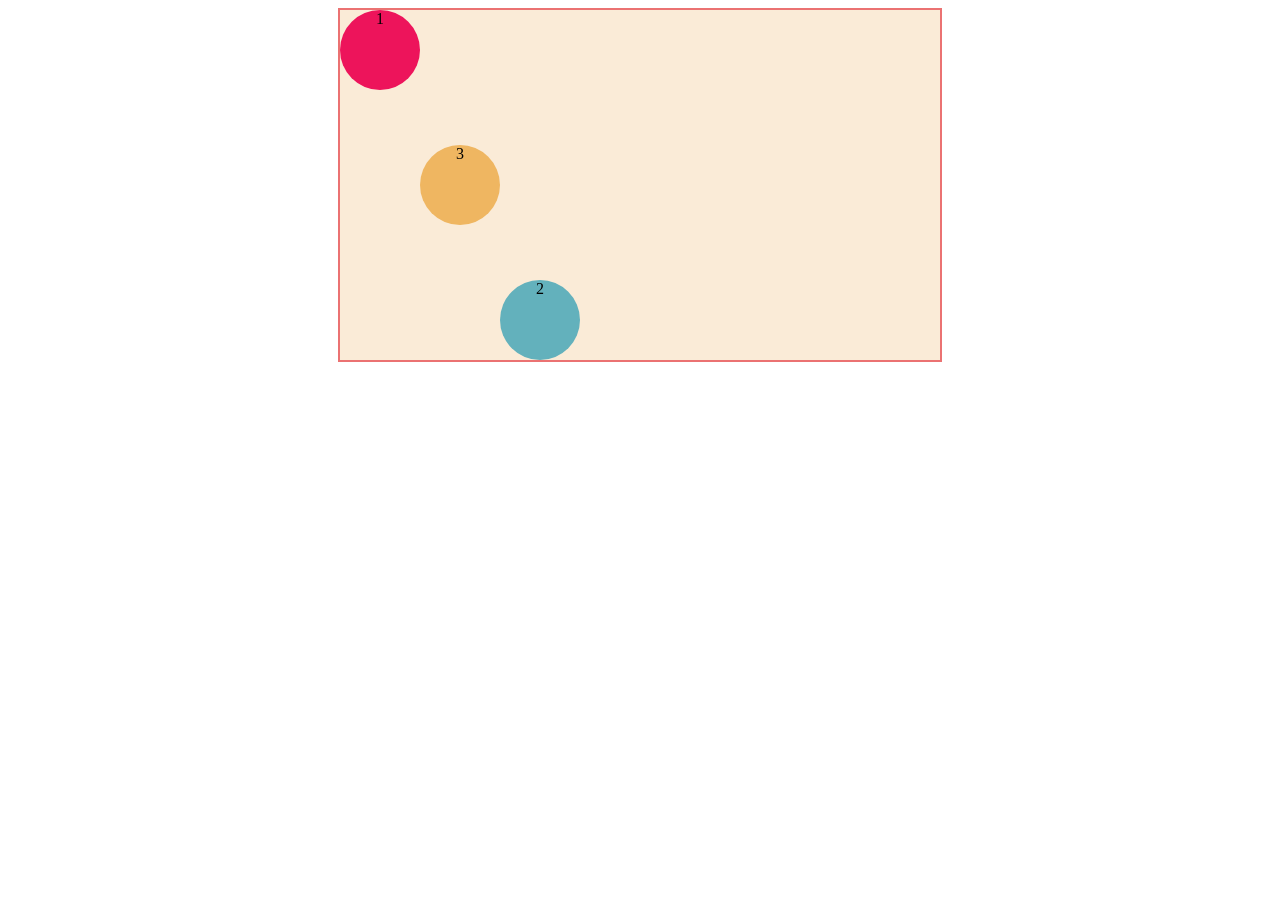
<file: atividade 2 - Movimentando bolinha/Alinhar_bolinhas.html>
<!DOCTYPE html>
<html lang="pt-BR">
<head>
    <meta charset="UTF-8">
    <meta http-equiv="X-UA-Compatible" content="IE=edge">
    <meta name="viewport" content="width=device-width, initial-scale=1.0">
    <title>Aula CSS</title>
    <link rel="stylesheet" href="style.css">
</head>
<body>

<div class="caixa pai">
    <div class="area">
        <div class="caixa filho cor1">1</div>
        <div class="caixa filho cor2">2</div>
        <div class="caixa filho cor3">3</div>
    </div>
</div>

    <div class="instrucoes">  
</body>
</html>
</file>
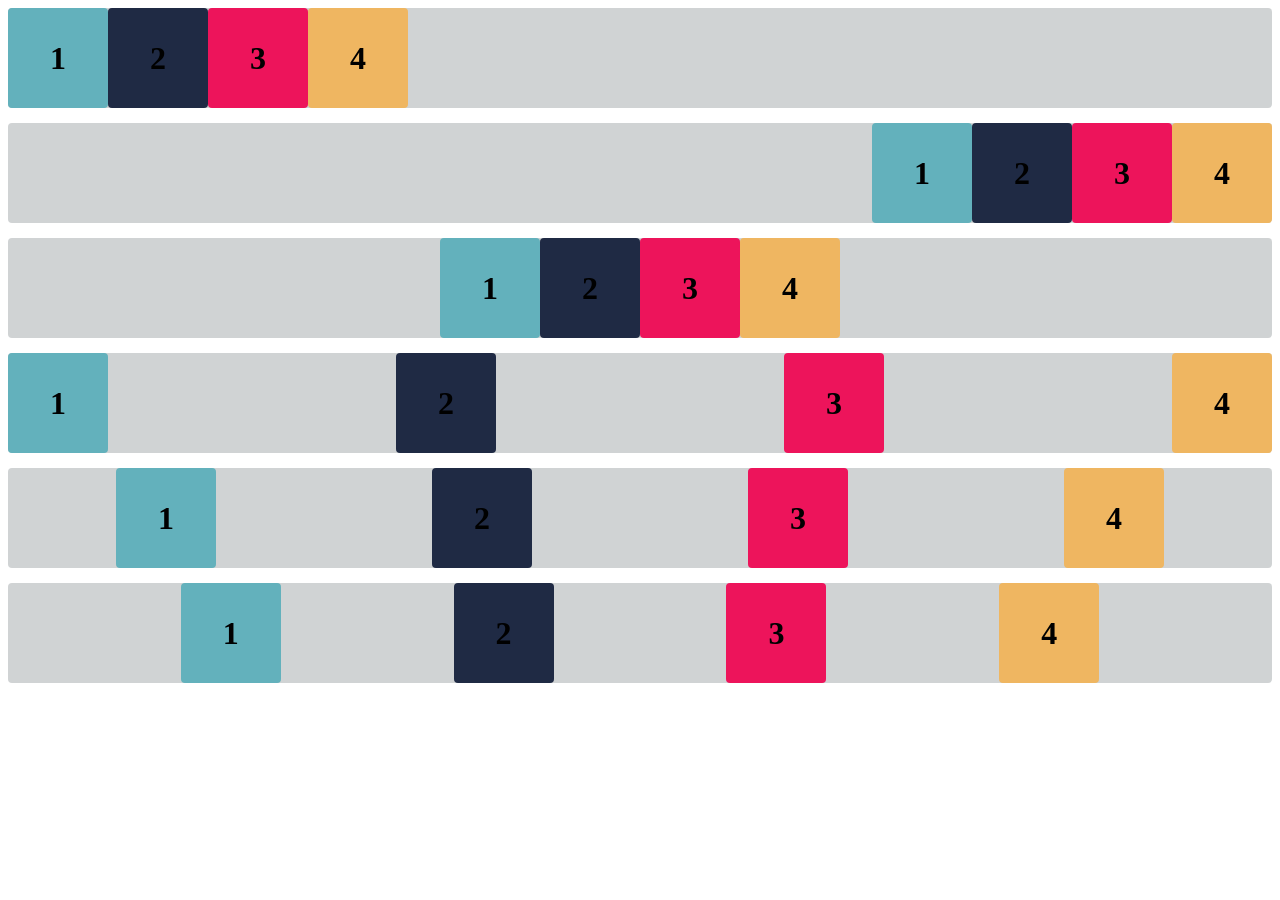
<file: atividade 3 - Movimentando quadrados/Alinhar_quadrados.html>
<!DOCTYPE html>
<html lang="pt-BR">

<head>
    <meta charset="UTF-8">
    <meta http-equiv="X-UA-Compatible" content="IE=edge">
    <meta name="viewport" content="width=device-width, initial-scale=1.0">
    <title>Flex-box</title>
    <link rel="stylesheet" href="estilo.css">
</head>

<body>

    <div class="base container1">
        <div class="flex-item box1"><h1>1</h1></div>
        <div class="flex-item box2"><h1>2</h1></div>
        <div class="flex-item box3"><h1>3</h1></div>
        <div class="flex-item box4"><h1>4</h1></div>
    </div>
    <div class="base container2">
        <div class="flex-item box1"><h1>1</h1></div>
        <div class="flex-item box2"><h1>2</h1></div>
        <div class="flex-item box3"><h1>3</h1></div>
        <div class="flex-item box4"><h1>4</h1></div>
    </div>
    <div class="base container3">
        <div class="flex-item box1"><h1>1</h1></div>
        <div class="flex-item box2"><h1>2</h1></div>
        <div class="flex-item box3"><h1>3</h1></div>
        <div class="flex-item box4"><h1>4</h1></div>
    </div>
    <div class="base container4">
        <div class="flex-item box1"><h1>1</h1></div>
        <div class="flex-item box2"><h1>2</h1></div>
        <div class="flex-item box3"><h1>3</h1></div>
        <div class="flex-item box4"><h1>4</h1></div>
    </div>
    <div class="base container5">
        <div class="flex-item box1"><h1>1</h1></div>
        <div class="flex-item box2"><h1>2</h1></div>
        <div class="flex-item box3"><h1>3</h1></div>
        <div class="flex-item box4"><h1>4</h1></div>
    </div>
    <div class="base container6">
        <div class="flex-item box1"><h1>1</h1></div>
        <div class="flex-item box2"><h1>2</h1></div>
        <div class="flex-item box3"><h1>3</h1></div>
        <div class="flex-item box4"><h1>4</h1></div>
    </div>

</body>

</html>
</file>
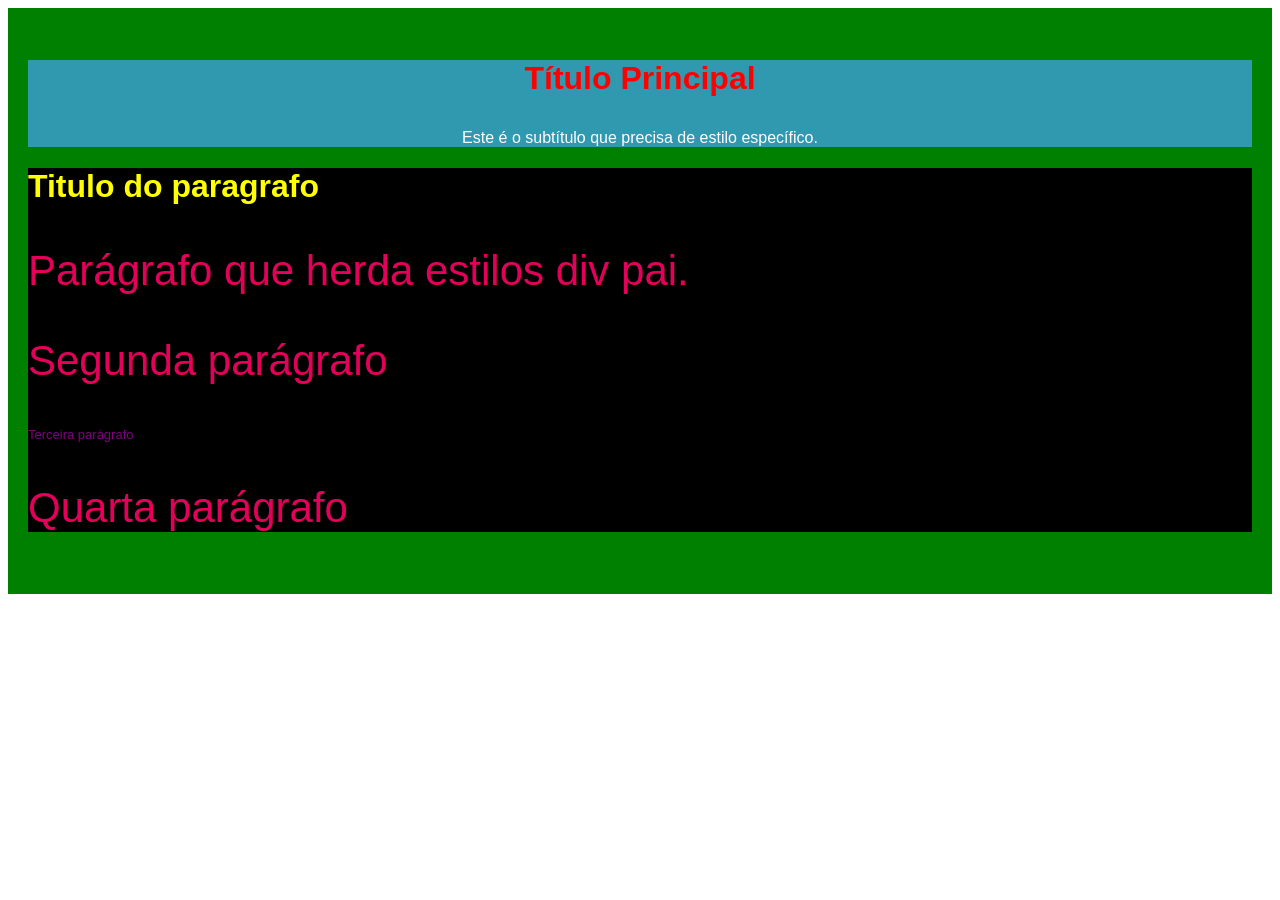
<file: atividade 4 - Estilizando texto/Estilizando_texto.html>
<!DOCTYPE html>
<html lang="en">
  <head>
    <meta charset="UTF-8" />
    <meta name="viewport" content="width=device-width, initial-scale=1.0" />
    <title>Exercício de CSS</title>
    <link rel="stylesheet" href="styles.css" />
  </head>


  <body>
    <div class="container">
      <div class="cabecalho">
        <p>Título Principal</p>
        <p>Este é o subtítulo que precisa de estilo específico.</p>
      </div>

      <div class="conteudo">
        <h1>Titulo do paragrafo</h1>
        <p>Parágrafo que herda estilos div pai.</p>
        <p>Segunda parágrafo</p>
        <p>Terceira parágrafo</p>
        <p>Quarta parágrafo</p>
      </div>
    </div>
  </body>
</html>
</file>
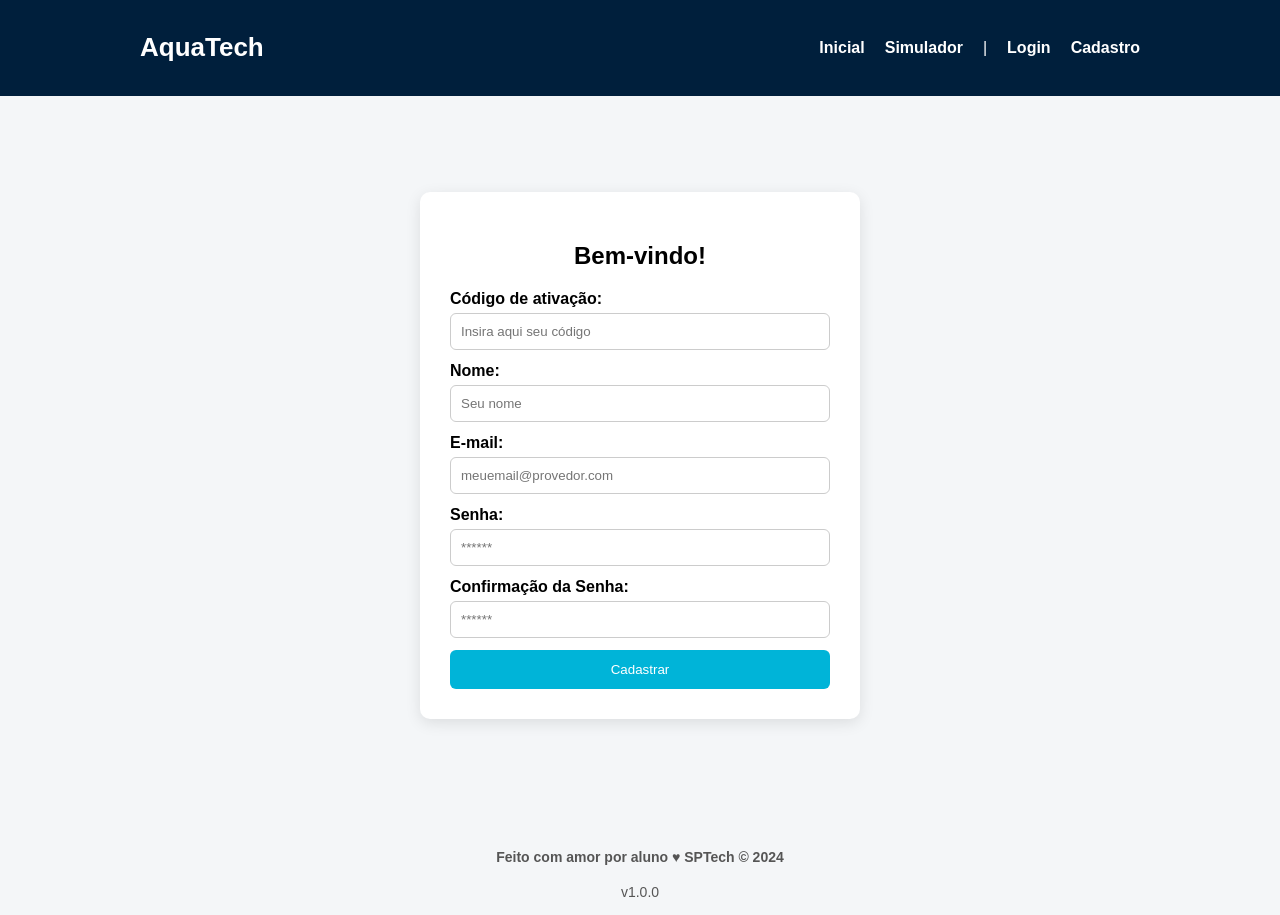
<file: atividade 5 - Estilizando site - Página Inicial/cadastro.html>
<!DOCTYPE html>
<html lang="pt-BR">

<head>
  <meta charset="UTF-8" />
  <meta name="viewport" content="width=device-width, initial-scale=1.0" />

  <title>AquaTech | Cadastro</title>
  <style>
    body{
      margin: 0;
      font-family: Arial, Helvetica, sans-serif;
      background: #f4f6f8;
    }

    .container{
      width: 90%;
      max-width: 1000px;
      margin: auto;
    }

    .header{
      background-color: #001f3c;
      color: white;
    }

    .header .container{
      display: flex;
      justify-content: space-between;
      align-items: center;
      padding: 15px 0;
    }

    .navbar{
      list-style: none;
      display: flex;
      gap: 20px;
    }

    .navbar a{
     text-decoration: none;
     color: white;
     font-weight: bold;
    }

    .navbar a:hover{
     color: #00b4d8;
    }

    .titulo{
     font-size: 26px;
    }

    .login{
     display: flex;
     align-items: center;
     height: 80vh;
    }

    .login .container{
      display: flex;
      justify-content: center;
      align-items: center;
      width: 100%;
    }

    .card{
      background-color: white;
      width: 380px;
      padding: 30px;
      border-radius: 10px;
      box-shadow: 0 4px 15px rgba(0, 0, 0, 0.1);
    }

    .card h2{
      text-align: center;
      margin-bottom: 20px;
    }

    .campo{
      display: flex;
      flex-direction: column;
      margin-bottom: 12px;
      font-weight: bold;
    }

    .campo input{
      margin-top: 5px;
      padding: 10px;
      border-radius: 6px;
      border: 1px solid #ccc;
    }

    .botao{
      background-color: #00b4d8;
      color: white;
      padding: 12px;
      width: 100%;
      border: none;
      border-radius: 6px;
      cursor: pointer;
    }

    .botao:hover{
      background-color: #0096c7;
    }

    .footer{
      text-align: center;
      padding: 15px;
      font-size: 14px;
      color: #555;
    }
  </style>
</head>

<body>
  <!--header inicio-->
  <div class="header">
    <div class="container">
      <h1 class="titulo">AquaTech</h1>
      <ul class="navbar">
        <li>
          <a href="index.html">Inicial</a>
        </li>
        <li>
          <a href="simulador.html">Simulador</a>
        </li>
        <li>|</li>
        <li>
          <a href="login.html">Login</a>
        </li>
        <li class="agora">
          <a href="#">Cadastro</a>
        </li>
      </ul>
    </div>
  </div>
  <!--header fim-->

  <div class="login">

    <div class="container">
      <div class="card card-cadastro">
        <h2>Bem-vindo!</h2>
        <div class="formulario">
          <div class="campo">
            <span>Código de ativação:</span>
            <input id="codigo_input" type="text" placeholder="Insira aqui seu código" />
          </div>
          <div class="campo">
            <span>Nome:</span>
            <input id="nome_input" type="text" placeholder="Seu nome" />
          </div>
          <div class="campo">
            <span>E-mail:</span>
            <input id="email_input" type="text" placeholder="meuemail@provedor.com" />
          </div>
          <div class="campo">
            <span>Senha:</span>
            <input id="senha_input" type="password" placeholder="******" />
          </div>
          <div class="campo">
            <span>Confirmação da Senha:</span>
            <input id="confirmacao_senha_input" type="password" placeholder="******" />
          </div>
          <button class="botao">Cadastrar</button>
        </div>
      </div>
    </div>
  </div>

  <!--footer inicio-->
  <div class="footer">
    <div class="container">
      <h4>Feito com amor por aluno &hearts; SPTech &copy; 2024</h4>
      <span class="version">v1.0.0</span>
    </div>
  </div>
  <!--footer fim-->
</body>

</html>
</file>
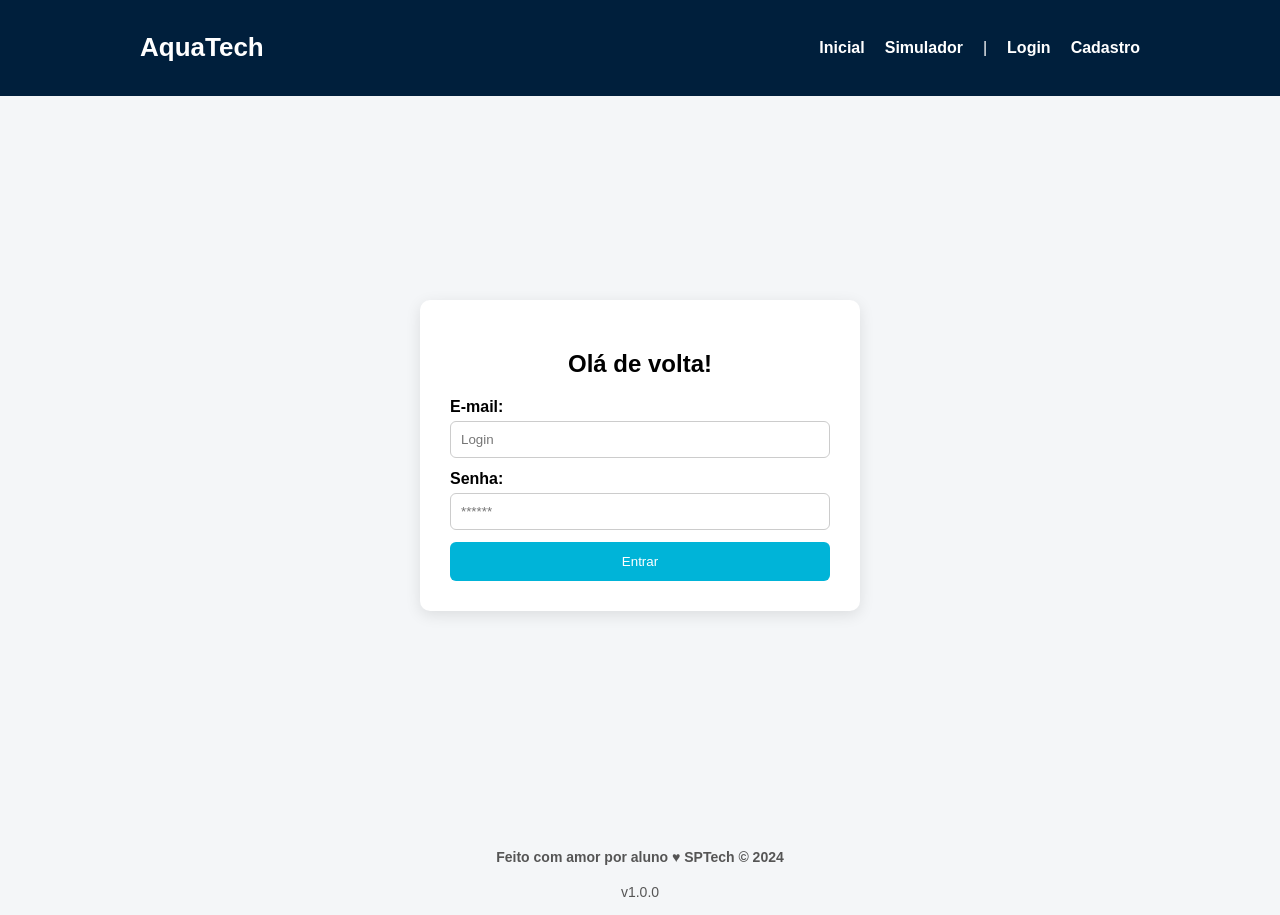
<file: atividade 5 - Estilizando site - Página Inicial/login.html>
<!DOCTYPE html>
<html lang="pt-BR">

<head>
    <meta charset="UTF-8">
    <meta name="viewport" content="width=device-width, initial-scale=1.0">

    <title>AquaTech | Login</title>
 <style>
    body{
      margin: 0;
      font-family: Arial, Helvetica, sans-serif;
      background: #f4f6f8;
    }

    .container{
      width: 90%;
      max-width: 1000px;
      margin: auto;
    }

    .header{
      background-color: #001f3c;
      color: white;
    }

    .header .container{
      display: flex;
      justify-content: space-between;
      align-items: center;
      padding: 15px 0;
    }

    .navbar{
      list-style: none;
      display: flex;
      gap: 20px;
    }

    .navbar a{
      text-decoration: none;
      color: white;
      font-weight: bold;
    }

    .navbar a:hover{
      color: #00b4d8;
    }

    .titulo{
      font-size: 26px;
    }

    .login{
      display: flex;
      align-items: center;
      height: 80vh;
    }

    .login .container{
      display: flex;
      justify-content: center;
      align-items: center;
      width: 100%;
    }
    
    .card{
      background-color: white;
      width: 380px;
      padding: 30px;
      border-radius: 10px;
      box-shadow: 0 4px 15px rgba(0, 0, 0, 0.1);
    }

    .card h2{
      text-align: center;
      margin-bottom: 20px;
    }

    .campo{
      display: flex;
      flex-direction: column;
      margin-bottom: 12px;
      font-weight: bold;
    }

    .campo input{
      margin-top: 5px;
      padding: 10px;
      border-radius: 6px;
      border: 1px solid #ccc;
    }

    .botao{
      background-color: #00b4d8;
      color: white;
      padding: 12px;
      width: 100%;
      border: none;
      border-radius: 6px;
      cursor: pointer;
    }

    .botao:hover{
      background-color: #0096c7;
    }

    .footer{
      text-align: center;
      padding: 15px;
      font-size: 14px;
      color: #555;
    }
 </style>
</head>

<body>

    <!--Header-->

    <div class="header">
        <div class="container">
            <h1 class="titulo">AquaTech</h1>
            <ul class="navbar">
                <li>
                    <a href="index.html">Inicial</a>
                </li>
                <li>
                    <a href="simulador.html">Simulador</a>
                </li>
                <li>|</li>
                <li class="agora">
                    <a href="#">Login</a>
                </li>
                <li>
                    <a href="cadastro.html">Cadastro</a>
                </li>
            </ul>
        </div>
    </div>


    <div class="login">
  
        <div class="container">
            <div class="card card-login">
                <h2>Olá de volta!</h2>
                <div class="formulario">
                    <div class="campo">
                        <span>E-mail:</span>
                        <input id="email_input" type="text" placeholder="Login">
                    </div>
                    <div class="campo">
                        <span>Senha:</span>
                        <input id="senha_input" type="password" placeholder="******">
                    </div>
                    <button class="botao">Entrar</button>
                </div>

            </div>
        </div>
    </div>

    <!--footer inicio-->
    <div class="footer">
        <div class="container">
            <h4>Feito com amor por aluno &hearts; SPTech &copy; 2024</h4>
            <span class="version">v1.0.0</span>
        </div>
    </div>
    <!--footer fim-->

</body>

</html>
</file>
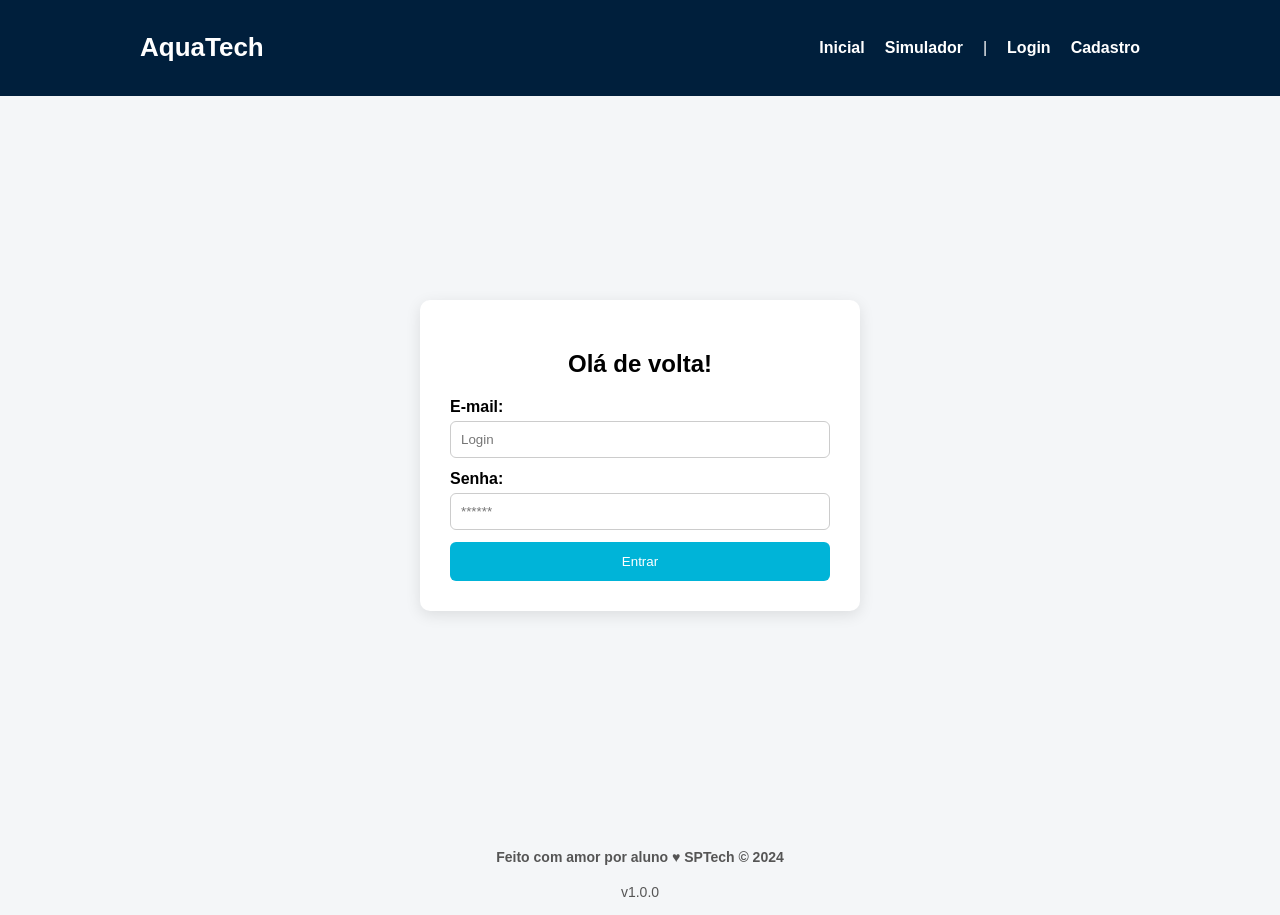
<file: atividade 7 - Estilizando site - Login/login.html>
<!DOCTYPE html>
<html lang="pt-BR">

<head>
    <meta charset="UTF-8">
    <meta name="viewport" content="width=device-width, initial-scale=1.0">

    <title>AquaTech | Login</title>
  
 <style>
    body{
      margin: 0;
      font-family: Arial, Helvetica, sans-serif;
      background: #f4f6f8;
    }

    .container{
      width: 90%;
      max-width: 1000px;
      margin: auto;
    }

    .header{
      background-color: #001f3c;
      color: white;
    }

    .header .container{
      display: flex;
      justify-content: space-between;
      align-items: center;
      padding: 15px 0;
    }

    .navbar{
      list-style: none;
      display: flex;
      gap: 20px;
    }

    .navbar a{
      text-decoration: none;
      color: white;
      font-weight: bold;
    }

    .navbar a:hover{
      color: #00b4d8;
    }

    .titulo{
      font-size: 26px;
    }

    .login{
      display: flex;
      align-items: center;
      height: 80vh;
    }

    .login .container{
      display: flex;
      justify-content: center;
      align-items: center;
      width: 100%;
    }
    
    .card{
      background-color: white;
      width: 380px;
      padding: 30px;
      border-radius: 10px;
      box-shadow: 0 4px 15px rgba(0, 0, 0, 0.1);
    }

    .card h2{
      text-align: center;
      margin-bottom: 20px;
    }

    .campo{
      display: flex;
      flex-direction: column;
      margin-bottom: 12px;
      font-weight: bold;
    }

    .campo input{
      margin-top: 5px;
      padding: 10px;
      border-radius: 6px;
      border: 1px solid #ccc;
    }

    .botao{
      background-color: #00b4d8;
      color: white;
      padding: 12px;
      width: 100%;
      border: none;
      border-radius: 6px;
      cursor: pointer;
    }

    .botao:hover{
      background-color: #0096c7;
    }

    .footer{
      text-align: center;
      padding: 15px;
      font-size: 14px;
      color: #555;
    }
 </style>
</head>

<body>

    <!--Header-->

    <div class="header">
        <div class="container">
            <h1 class="titulo">AquaTech</h1>
            <ul class="navbar">
                <li>
                    <a href="index.html">Inicial</a>
                </li>
                <li>
                    <a href="simulador.html">Simulador</a>
                </li>
                <li>|</li>
                <li class="agora">
                    <a href="#">Login</a>
                </li>
                <li>
                    <a href="cadastro.html">Cadastro</a>
                </li>
            </ul>
        </div>
    </div>


    <div class="login">
  
        <div class="container">
            <div class="card card-login">
                <h2>Olá de volta!</h2>
                <div class="formulario">
                    <div class="campo">
                        <span>E-mail:</span>
                        <input id="email_input" type="text" placeholder="Login">
                    </div>
                    <div class="campo">
                        <span>Senha:</span>
                        <input id="senha_input" type="password" placeholder="******">
                    </div>
                    <button class="botao">Entrar</button>
                </div>

            </div>
        </div>
    </div>

    <!--footer inicio-->
    <div class="footer">
        <div class="container">
            <h4>Feito com amor por aluno &hearts; SPTech &copy; 2024</h4>
            <span class="version">v1.0.0</span>
        </div>
    </div>
    <!--footer fim-->

</body>

</html>
</file>
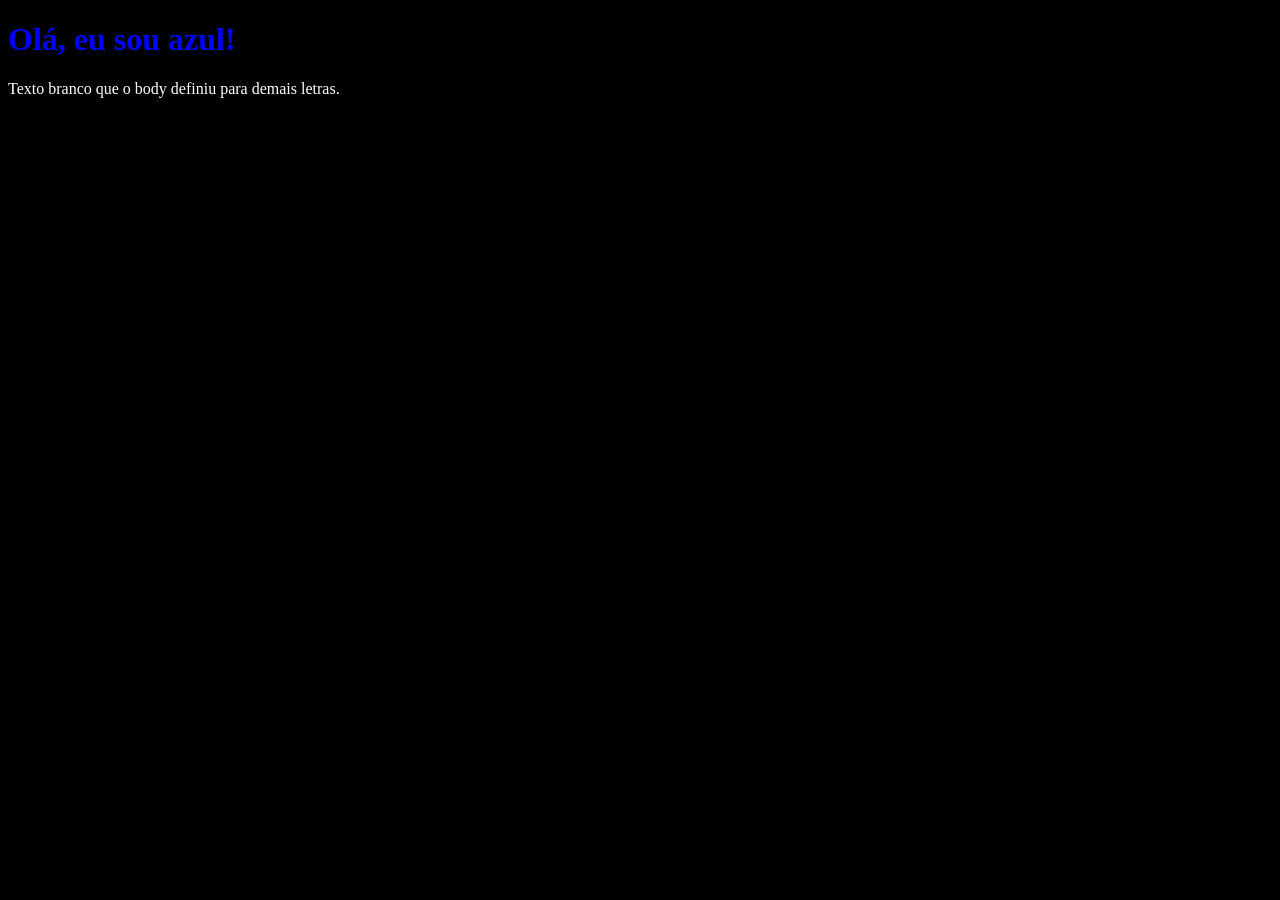
<file: Tipos de CSS/Inline (ou embutido).html>
<!DOCTYPE html>
<html lang="pt-BR">
<head>
    <meta charset="UTF-8">
    <meta name="viewport" content="width=device-width, initial-scale=1.0">
    <title>Document</title>
</head>
<body style="background-color: rgb(0, 0, 0); color: rgb(255, 255, 255);">

    <!-- O inline é dentro da tag da linha, colocando
    style="color: blue;" 
    veja em cima e abaixo desse comentário-->

    <h1 style="color: blue;"> Olá, eu sou azul! </h1>
    Texto branco que o body definiu para demais letras.

</body>
</html>
</file>
<file: atividade 2 - Movimentando bolinha/style.css>
/* --|--------------------------------|---------------------------------------------------------------|--
     | `align-items`                  | Decide se as bolas ficam em cima, no meio ou embaixo da caixa |                          
     | `display: flex`                | Ativa o Flexbox e permite alinhar, espaçar, ...               |
     | `justify-content`              | Decide onde na linha as bolas ficam na linha e espaçamento    |
     | `justify-content: flex-start`  | Começo da linha                                               |
     | `flex-direction`               | Define a direção da sequência das bolinhas                    | 
     | `flex-direction: rom`          | Esquerda para direita                                         | 
   --|--------------------------------|---------------------------------------------------------------|-- */
   
.pai {
    width: 600px;
    height: 350px;
    margin: auto;
    background-color: antiquewhite;
    border: solid 2px #eb7272;

    align-items: flex-start; 
 /* display: flex; 
    justify-content: flex-start; 
    flex-direction: row; */
}

.area{
    width:40%; /*largura*/
    height:100%; /*altura*/
    display:flex; 
    flex-direction:column;
    justify-content:space-between;
}

.filho {
    width: 80px;
    height: 80px;
    border-radius: 50px;
    text-align: center;
}

.cor1 {
    background-color: #ED145B;
    order: 1;
}

.cor2 {
    background-color: #63B1BC;
    order: 3;
    align-self: flex-end;
}

.cor3 {
    background-color: #EFB661;
    order: 2;
    align-self: center;
}
</file>
<file: atividade 3 - Movimentando quadrados/estilo.css>
.flex-item {
    width: 100px;
    height: 100px;
    border-radius: 4px;
    display: flex;
    align-items: center;
}

.base {
    margin-bottom: 15px;
    background-color: #d0d3d4;
    border-radius: 4px;
}

.box1 {
    background-color: #63b1bc;
}
.box2 {
    background-color: #1f2a44;
}
.box3 {
    background-color: #ed145b;
}
.box4 {
    background-color: #efb661;
}

h1 {
    width: fit-content;
    margin: auto;
}


/* Item a) 
 - "display: flex" ativa o Flexbox 
 - um sistema do CSS 
 - que permite organizar elementos de forma flexível
 - dentro de um container como alinhar, espaçamento,...*/
.container1 {
    display: flex; 
    justify-content: flex-start;
}
.container2 {
    display: flex;
    justify-content: flex-end;
}
.container3 {
   display: flex;
justify-content: center;
}
.container4 {
    display: flex;
    justify-content: space-between;
}
.container5 {
    display: flex;
    justify-content: space-around;
}
.container6 {
    display: flex;
    justify-content: space-evenly;
}

/* Item b)
- testado no .container1*/
.container-exercícioB{
    display: flex;
    flex-direction: column-reverse;
}

/* Item Desafio
- testado no .container1*/
.container-desafio {
    display: flex;
    flex-direction: row-reverse;
    justify-content: flex-end;
}
</file>
<file: atividade 4 - Estilizando texto/styles.css>
/*--|-----------------------|---
    |    binário é base 2   |
    |    octal é base 8     |
    | hexadecimal é base 16 |
  --|-----------------------|---*/

.container {
    font-family: Arial, sans-serif;
    padding: 20px;
    background-color: green;
    color: blueviolet;
}

.cabecalho {
    background-color: #3098AF; 
    text-align: center;
}

.cabecalho p:first-child{
/*pegue o prmeiro <p> dentro de .cabecalho (Título)*/ 
    color: #FF0000;
    font-weight: bold;
    font-size: 32px;
}

.cabecalho p:last-child{ 
/*pegue o último <p> dentro de .cabecalho (Subtítulo)*/ 
    color: #FFFFFF;
}

.conteudo {
    background-color: rgb(0, 0, 0);
    color: yellow;
}

/* Desafio */
.conteudo p{
    color: #E4005A;
    font-size: 42px;
}

/* Desafio Plus 
   pegue o terceiro parágrafo dentro da div .conteudo*/
.conteudo p:nth-of-type(3){
    color: purple;
    font-size: small;
    vertical-align: sub;
}

/* Desafio Plus 2 
aplicando estilo quando a largura for 480px ou menor*/
@media (max-width:480px) {
    .container {
        background-color: #ADD8E6;
    }
}
</file>
